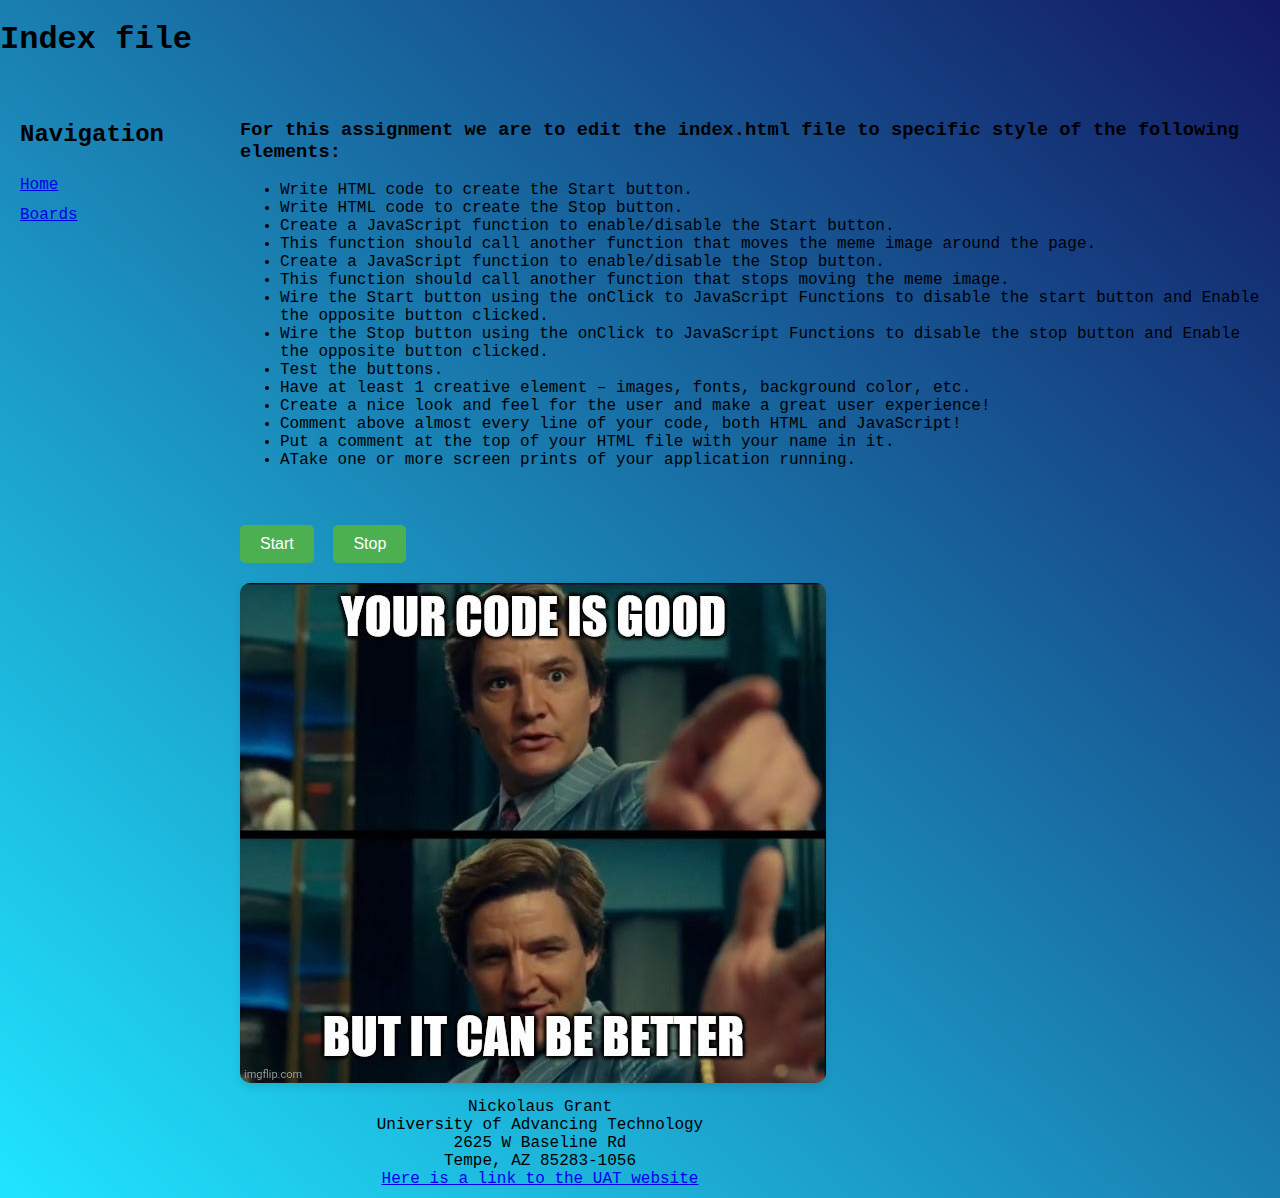
<file: index.html>
<!-- Nickolaus Grant -->
<!-- Date edited: 06/29/2024 -->
<!DOCTYPE html>
<html lang="en">
<head>
    <meta charset="UTF-8">
    <meta http-equiv="X-UA-Compatible" content="IE=edge">
    <meta name="viewport" content="width=device-width, initial-scale=1.0">
    <title>Bullet Point List Example</title>
    <link rel="stylesheet" href="Main.css">
</head>
<body>
    <!-- Header Section -->
    <header>
        <h1>Index file</h1>
    </header>

    <!-- Navigation Section -->
    <nav>
        <h2>Navigation</h2>
        <a href="./index.html">Home</a><br>
        <a href="./boards.html">Boards</a><br>
    </nav>

    <!-- Main Content Section -->
    <div class="main-content">
        <h3>For this assignment we are to edit the index.html file to specific style of the following elements:</h3>
        <ul>
            <li>Write HTML code to create the Start button.</li>
            <li>Write HTML code to create the Stop button.</li>
            <li>Create a JavaScript function to enable/disable the Start button.</li>
            <li>This function should call another function that moves the meme image around the page.</li>
            <li>Create a JavaScript function to enable/disable the Stop button.</li>
            <li>This function should call another function that stops moving the meme image.</li>
            <li>Wire the Start button using the onClick to JavaScript Functions to disable the start button and Enable the opposite button clicked.</li>
            <li>Wire the Stop button using the onClick to JavaScript Functions to disable the stop button and Enable the opposite button clicked.</li>
            <li>Test the buttons.</li>
            <li>Have at least 1 creative element – images, fonts, background color, etc. </li>
            <li>Create a nice look and feel for the user and make a great user experience!</li>
            <li>Comment above almost every line of your code, both HTML and JavaScript!</li>
            <li>Put a comment at the top of your HTML file with your name in it.</li>
            <li>ATake one or more screen prints of your application running.</li>
        </ul>
    </div>

    <!-- Buttons Section -->
    <div class="buttons">
        <button id="startbutton" onclick="startmoving()">Start</button>
        <button id="stopbutton" onclick="stopmoving()">Stop</button>
    </div>

    <!-- Meme Image Section -->
    <div class="meme-image">
        <img id="meme" src="meme.jpg" class="image-move">
    </div>

    <!-- Footer Section -->
    <footer>
        Nickolaus Grant<br>
        University of Advancing Technology<br>
        2625 W Baseline Rd<br>
        Tempe, AZ 85283-1056<br>
        <a href="https://www.uat.edu">Here is a link to the UAT website</a><br>
    </footer>

    <!-- JavaScript Section - JavaScript code to move the meme image around the page -->
    <script>
        // Function to code the start and stop buttons
        function startmoving(){
            document.getElementById("startbutton").disabled = true;
            document.getElementById("stopbutton").disabled = false;
            // Function to move the image
            moveImage();
        }
        // Function to stop the image
        function stopmoving(){
            document.getElementById("stopbutton").disabled = true;
            document.getElementById("startbutton").disabled = false;
            
            clearInterval(movingInterval);
        }
        // Getting the image to move around the page
        let movingInterval;
        function moveImage(){
            const meme = document.getElementById("meme");
            let position = 0;
            const step = 5;

            movingInterval = setInterval(() => {
                position += step;
                meme.style.transform = `translateX(${position}px)`;
                if (position > window.innerWidth - meme.width) {
                    position = 0;
                }
            }, 100);
        }
    </script>
</body>
</html>
</file>
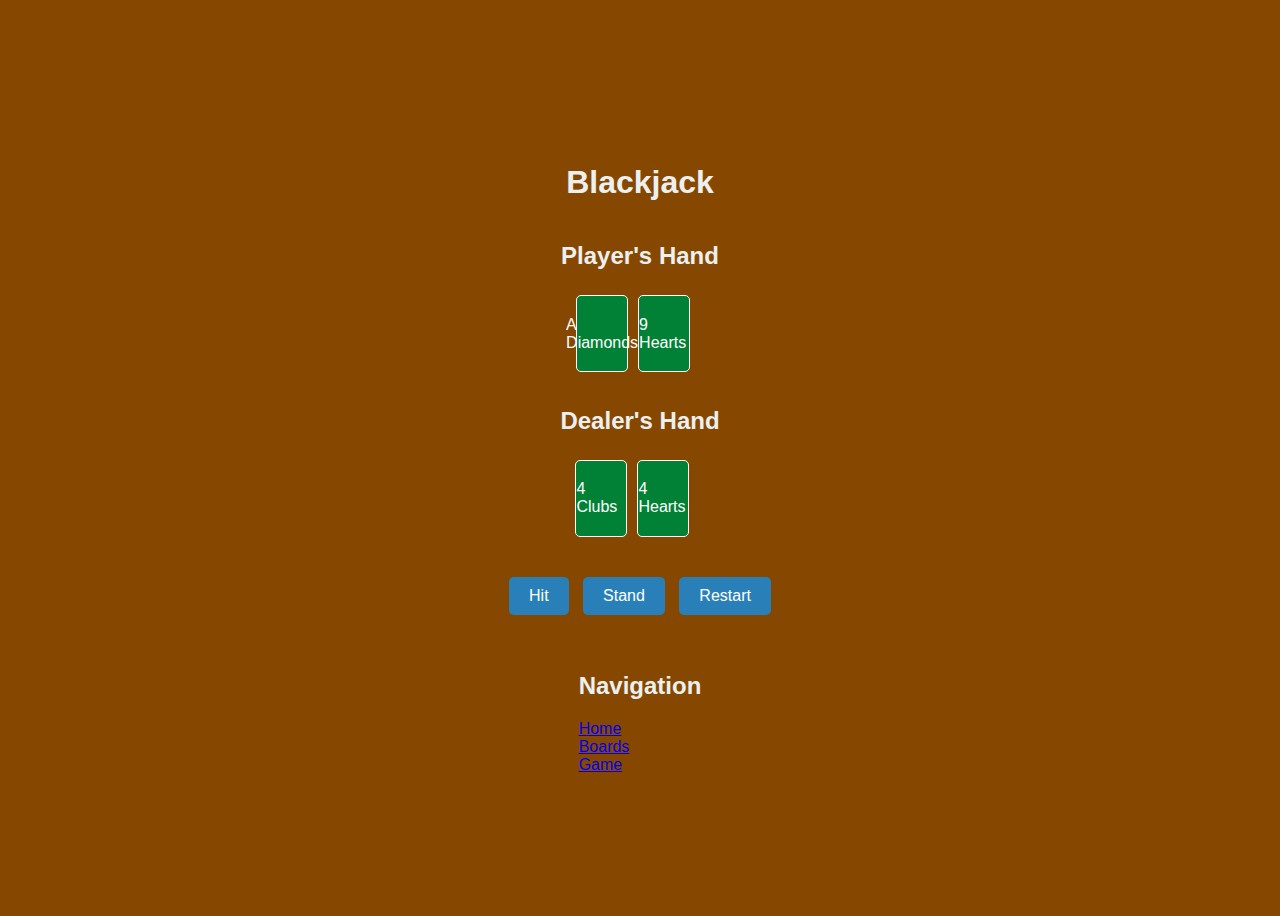
<file: game.html>
<!DOCTYPE html>
<html lang="en">
<head>
    <meta charset="UTF-8">
    <meta name="viewport" content="width=device-width, initial-scale=1.0">
    <title>Blackjack - Game File</title>
    <style>
        body {
            font-family: Arial, sans-serif;
            display: flex;
            flex-direction: column;
            align-items: center;
            background-color: #864800;
            color: #ecf0f1;
            height: 100vh;
            justify-content: center;
        }
        #game {
            display: flex;
            flex-direction: column;
            align-items: center;
        }
        #player-hand, #dealer-hand {
            margin: 10px;
            display: flex;
        }
        .hand {
            display: flex;
        }
        .card {
            width: 50px;
            height: 75px;
            border: 1px solid #fff;
            border-radius: 5px;
            display: flex;
            justify-content: center;
            align-items: center;
            margin: 5px;
            background-color: #008136;
            color: white;
        }
        #controls {
            margin-top: 20px;
        }
        button {
            padding: 10px 20px;
            margin: 5px;
            border: none;
            border-radius: 5px;
            background-color: #2980b9;
            color: white;
            font-size: 16px;
            cursor: pointer;
        }
        button:hover {
            background-color: #3498db;
        }
    </style>
</head>
<body>
    <h1>Blackjack</h1>
    <div id="game">
        <div class="hand-container">
            <h2>Player's Hand</h2>
            <div id="player-hand"></div>
        </div>
        <div class="hand-container">
            <h2>Dealer's Hand</h2>
            <div id="dealer-hand"></div>
        </div>
        <div id="controls">
            <button id="hit-button">Hit</button>
            <button id="stand-button">Stand</button>
            <button id="restart-button">Restart</button>
        </div>
        <p id="message"></p>
    </div>
    <script src="code.js"></script>
    <nav>
        <h2>Navigation</h2>
        <a href="./index.html">Home</a><br>
        <a href="./boards.html">Boards</a><br>
        <a href="./game.html"> Game</a> <br>
    </nav>
</body>
</html>
</file>
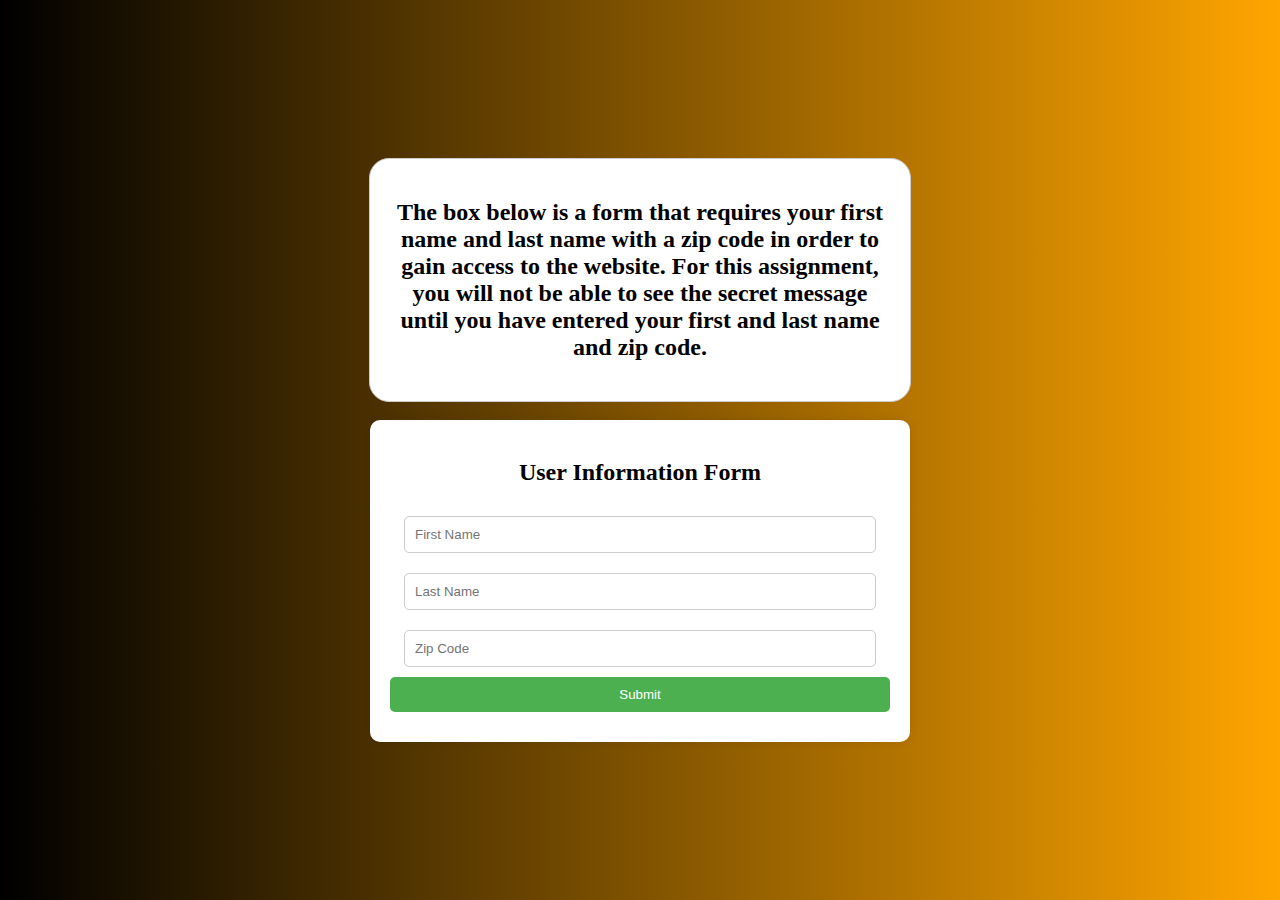
<file: Strings.html>
<!-- Author: Nickolaus Grant-->

<!DOCTYPE html>
<html lang="en">
<head>
    <meta charset="UTF-8">
    <meta name="viewport" content="width=device-width, initial-scale=1.0">
    <title>User Information</title>
    <style>
        /* Setting a background color and font for the page */
        body {
            display: flex;
            flex-direction: column;
            align-items: center;
            justify-content: center;
            height: 100vh;
            margin: 0;
            background: linear-gradient(to right, black, orange);
        }
        /* Styling the container */
        .box {
            background-color: #fff;
            border-radius: 10px;
            box-shadow: 0 0 10px rgba(0, 0, 0, 0.1);
            padding: 20px;
            width: 500px;
            text-align: center;
        }
        /* Styling input boxes */
        input[type="text"] {
            width: 90%;
            padding: 10px;
            margin: 10px 0;
            border: 1px solid #ccc;
            border-radius: 5px;
        }
        /* Styling the submit button */
        input[type="button"] {
            width: 100%;
            padding: 10px;
            background-color: #4caf50;
            color: white;
            border: none;
            border-radius: 5px;
            cursor: pointer;
        }
        input[type="button"]:hover {
            background-color: #45a049;
        }
        /* Styling the warning message */
        .warning {
            color: red;
            margin-top: 10px;
        }
        /* Styling the secret message */
        .secret-message {
            display: none;
            color: green;
            margin-top: 20px;
        }
        .box2 {
            background-color: white;
            border-radius: 20px;
            padding: 20px;
            width: 500px;
            border: 1px solid #ccc;
            text-align: center;

        }
    </style>
</head>
<body>
    <div class="box2">
        <h2>
            The box below is a form that requires your first name and last name with a zip code in order to gain access to the website. 
            For this assignment, you will not be able to see the secret message until you have entered your first and last name and zip code.
        </h2>
    </div>
    <br>
    <!-- Container for the form -->
    <div class="box">
        <h2>User Information Form</h2>
        <!-- Text box input for the first name -->
        <input type="text" id="firstName" placeholder="First Name">
        <!-- Text box input for the last name -->
        <input type="text" id="lastName" placeholder="Last Name">
        <!-- Text box input for the zip code -->
        <input type="text" id="zipCode" placeholder="Zip Code">
        <!-- Button to trigger validation and display the secret message -->
        <input type="button" value="Submit" onclick="validateAndShowMessage()">
        <!-- Area to display warning messages -->
        <div class="warning" id="warningMessage"></div>
        <!-- Area to display the secret message -->
        <div class="secret-message" id="secretMessage">Here is the secret message</div>
    </div>

    <script>
        // Function to validate inputs and show the secret message
        function validateAndShowMessage() {
            // Get input values
            const firstName = document.getElementById('firstName').value.trim();
            const lastName = document.getElementById('lastName').value.trim();
            const zipCode = document.getElementById('zipCode').value.trim();

            // Combine first name and last name
            const fullName = firstName + " " + lastName;

            // Check if fullName is empty and Zipcode is empty
            if(!firstName && !lastName && !zipCode){
                document.getElementById("warningMessage").innertext = "Please input a name and zip code!";
                document.getElementById("secretMessage").style.display = "none";
                return;
            }
            // Check if fullName has more than 20 characters
            if (fullName.length > 20) {
                document.getElementById('warningMessage').innerText = "Name must not exceed 20 characters!";
                document.getElementById('secretMessage').style.display = "none";
                return;
            }

            // Check if zip code is valid (5 digits)
            const zipCodePattern = /^\d{5}$/;
            if (!zipCodePattern.test(zipCode)) {
                document.getElementById('warningMessage').innerText = "Zip code must be exactly 5 digits!";
                document.getElementById('secretMessage').style.display = "none";
                return;
            }
            //Check if full name is less than 3 characters
            if(fullName.length < 3){
                docuemnt.getElementById('warningMessage').innerText = "Name must be at least 3 characters!";
                document.getElementById('secretMessage').style.display = "none";
                return;
            }
            // If all inputs are valid, display the secret message
            document.getElementById('warningMessage').innerText = "";
            document.getElementById('secretMessage').style.display = "block";

        }
    </script>
</body>
</html>
</file>
<file: Main.css>
body {
    background: linear-gradient(to top right, rgb(32, 229, 255), #131863);
    color: #000;
    font-family: 'Courier New', Courier, monospace;
    margin: 0; 
    padding: 0; 
}

nav {
    height: 100vh; 
    width: 200px;
    float: left;
    padding: 20px;
    line-height: 30px;
}

.main-content {
    margin-left: 220px;
    padding: 20px;
}

footer {
    text-align: center;
    margin-right: 200px;
    padding: 10px;
}

.buttons {
    margin-top: 20px;
}

.buttons button {
    background-color: #4CAF50; 
    color: white;
    padding: 10px 20px;
    border: none;
    cursor: pointer;
    margin-right: 10px;
    font-size: 16px;
    border-radius: 5px;
}

.buttons button:hover {
    background-color: #45a049; 
    transform: scale(1.05); 
}

.meme-image {
    margin-top: 20px;
    text-align: left;
}

.image-move {
    border-radius: 10px; /* Rounded corners for the image */
    box-shadow: 0 4px 8px rgba(0, 0, 0, 0.1); /* Shadow effect */
    transition: transform 0.3s ease; /* Smooth transition for movement */
}
</file>
